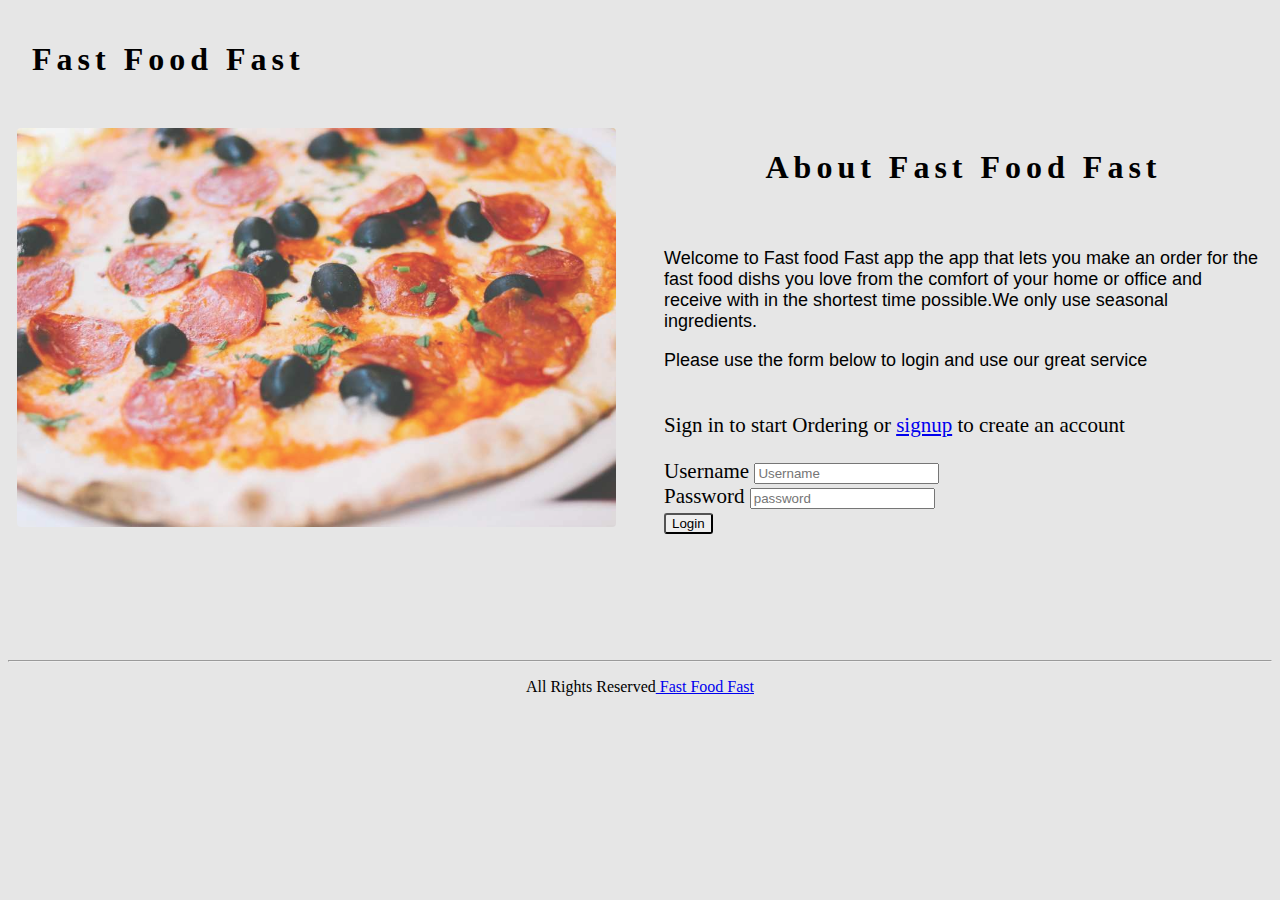
<file: index.html>
<!DOCTYPE html>
<html>
<title>Fast Food Fast | Index</title>
<meta charset="UTF-8">
<meta name="viewport" content="width=device-width, initial-scale=1">
<link href="CSS/style.css" rel="stylesheet" type="text/css" media="all">

<body>

<header class="admin-display-container admin-content admin-wide" style="max-width:1600px;min-width:500px" id="home">
  <!-- <img class="admin-image" src="hamburger.jpg" alt="Hamburger Catering" width="1600" height="400"> -->
  <div class="admin-display-bottomleft admin-padding-large admin-opacity">
    <h1 class="admin-xxlarge">Fast Food Fast</h1>
  </div>
</header>

<div class="admin-content" style="max-width:100%">

  <!-- About Section -->
  <div class="admin-row admin-padding-64" id="about">
    <div class="admin-col m6 admin-padding-large admin-hide-small">
     <img src="images/pizza.jpg" class="admin-round admin-image admin-opacity-min" alt="Table Setting" width="600" height="750">
    </div>

    <div class="admin-col m6 admin-padding-large">
      <h1 class="admin-center">About Fast Food Fast</h1><br>
      <h5 class="admin-center"></h5>
      <p class="admin-large">Welcome to Fast food Fast app the app that lets you make an order for the fast food dishs you love from the comfort of your home or office and receive with in the shortest time possible.We only use seasonal ingredients.</p>
      <p class="admin-large admin-text-grey admin-hide-medium">Please use the form below to login and use our great service</p>
      <div class="login-page">
    <div class="text-center">
       <h1></h1>
       <p>Sign in to start Ordering or <a href="signup.html">signup</a> to create an account</p>
     </div>
      <div class="form-group">
    	<label for="username" class="control-label">Username</label>
        <input type="name" class="form-control" name="username" placeholder="Username" id="user"><br>
        <label for="Password" class="control-label">Password</label>
         <input type="password" name= "password" id="pass" class="form-control" placeholder="password"><br>
         <button class="btn btn-info  pull-right" onclick="loginUser()">Login</button>
    </div>
    <script language="javascript" type="text/javascript">
    document.getElementById("myForm")
		window.loginUser = function() {
			console.log("try 1")
			var x = document.getElementById('user').value;
			var y = document.getElementById('pass').value;
			if (x=="admin") {
			  	if (y =="admin") {
			  		console.log("am here")
			  		document.location="admin.html"
			  	}
  }
  else
  	if (x == "user") {
              if (y == "user") {
                document.location="home.html"
              }
            }
}
</script>
</div>
    </div>
  </div>
  
  <hr>
  
</div>

<!-- Footer -->
<footer class="admin-center admin-light-grey admin-padding-32">
  <p>All Rights Reserved<a href="index.html" title="Fast Food Fast" target="_blank" class="admin-hover-text-green"> Fast Food Fast</a></p>
</footer>

</body>

</html>
</file>
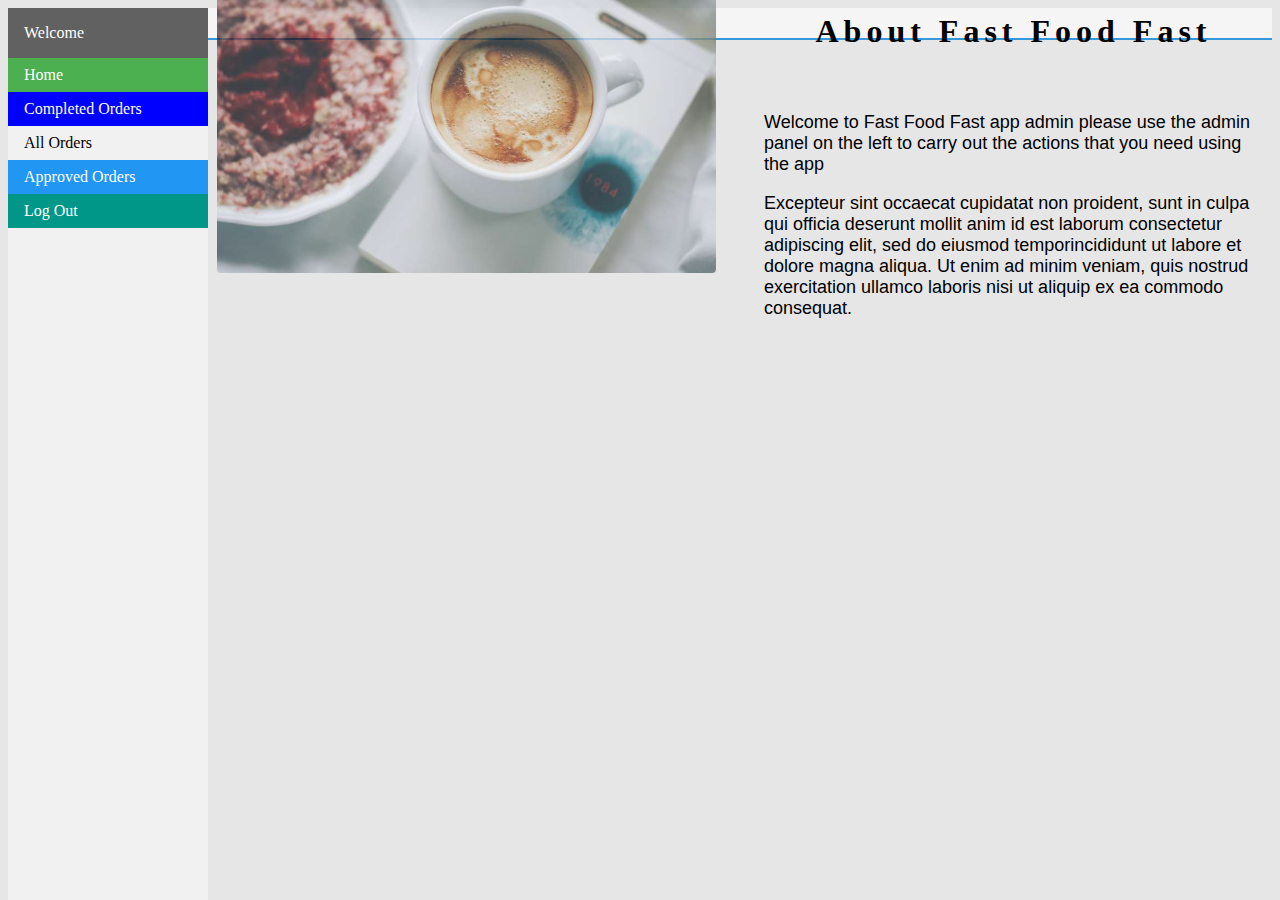
<file: admin.html>
<!DOCTYPE html>
<html>
<title>Fast Food Fast | Admin Home</title>

<meta name="viewport" content="width=device-width, initial-scale=1">
<link href="CSS/style.css" rel="stylesheet" type="text/css" media="all">
<link href="CSS/admin.css" rel="stylesheet" type="text/css" media="all">

<body style="">

<div class="admin-sidebar admin-light-grey admin-card-4 admin-animate-left" id="mySidebar">
  <div class="admin-bar admin-dark-grey">
  <span class="admin-bar-item admin-padding-16">Welcome</span>
  </div>
  <div class="admin-bar-block">
  <a class="admin-bar-item admin-button admin-green" href="admin.html">Home</a>
  <a class="admin-bar-item admin-button admin-blue" href="completed.html">Completed Orders</a>
  <a class="admin-bar-item admin-button" href="orders.html">All Orders</a>
  <a class="admin-bar-item admin-button admin-yellow" href="approved.html">Approved Orders</a>
  <a class="admin-bar-item admin-button admin-pink" href="index.html">Log Out</a>
  </div>
</div>

<div id="main">

<div class="admin-container admin-display-container">
  <span title="open Sidebar" style="display:none" id="openNav" class="admin-button admin-transparent admin-display-topleft admin-xlarge" onclick="admin_open()">&#9776;</span>
  <div class="panel panel-default">
       <div class="panel-heading">
         <strong>
           <span class="glyphicon glyphicon-th"></span>
           <span></span>
         </strong>
       </div>
       <div class="admin-row">
			
				<div class="admin-col m6 admin-padding-large admin-hide-small">
			     <img src="images/coffeehouse2.jpg" class="admin-round admin-image admin-opacity-min" alt="Table Setting">
			    </div>
			
				<div class="admin-col m6 admin-padding-large">
			      <h1 class="admin-center">About Fast Food Fast</h1><br>
			      <h5 class="admin-center"></h5>
			      <p class="admin-large">Welcome to Fast Food Fast app admin please use the admin panel on the left to carry out the actions that you need using the app <span class="admin-tag admin-light-grey"></span></p>
			      <p class="admin-large admin-text-grey admin-hide-medium">Excepteur sint occaecat cupidatat non proident, sunt in culpa qui officia deserunt mollit anim id est laborum consectetur adipiscing elit, sed do eiusmod temporincididunt ut labore et dolore magna aliqua. Ut enim ad minim veniam, quis nostrud exercitation ullamco laboris nisi ut aliquip ex ea commodo consequat.</p>
    </div>
			
			<div class="clearfix"> </div>
		</div>
       
     </div>
</div>

</div>

<script>
function admin_open() {
  document.getElementById("main").style.marginLeft = "180px";
  document.getElementById("mySidebar").style.width = "180px";
  document.getElementById("mySidebar").style.display = "block";
  document.getElementById("openNav").style.display = 'none';
}
function admin_close() {
  document.getElementById("main").style.marginLeft = "0";
  document.getElementById("mySidebar").style.display = "none";
  document.getElementById("openNav").style.display = "inline-block";
}
</script>
      
</body>
</html>
</file>
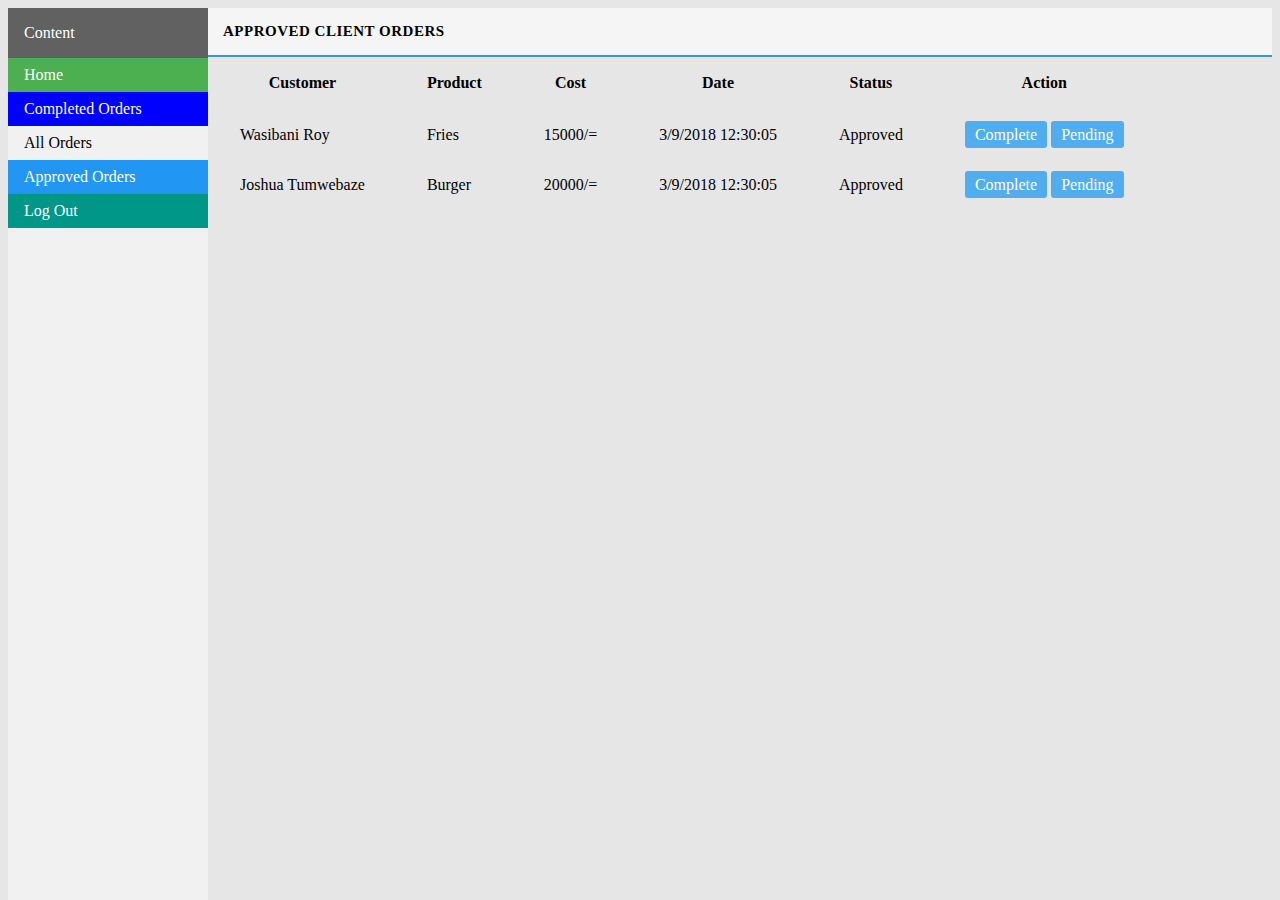
<file: approved.html>
<!DOCTYPE html>
<html>
<title>Fast Food Fast | Admin Approved Orders</title>

<meta name="viewport" content="width=device-width, initial-scale=1">
<link href="CSS/style.css" rel="stylesheet" type="text/css" media="all">
<link href="CSS/admin.css" rel="stylesheet" type="text/css" media="all">

<body>

<div class="admin-sidebar admin-light-grey admin-card-4 admin-animate-left" id="mySidebar">
  <div class="admin-bar admin-dark-grey">
  <span class="admin-bar-item admin-padding-16">Content</span>
  </div>
  <div class="admin-bar-block">
  <a class="admin-bar-item admin-button admin-green" href="admin.html">Home</a>
  <a class="admin-bar-item admin-button admin-blue" href="completed.html">Completed Orders</a>
  <a class="admin-bar-item admin-button" href="orders.html">All Orders</a>
  <a class="admin-bar-item admin-button admin-yellow" href="approved.html">Approved Orders</a>
  <a class="admin-bar-item admin-button admin-pink" href="index.html">Log Out</a>
  </div>
</div>

<div id="main">

<div class="admin-container admin-display-container">
  <span title="open Sidebar" style="display:none" id="openNav" class="admin-button admin-transparent admin-display-topleft admin-xlarge" onclick="admin_open()">&#9776;</span>
  <div class="panel panel-default">
       <div class="panel-heading">
         <strong>
           <span class="glyphicon glyphicon-th"></span>
           <span>Approved Client Orders</span>
         </strong>
       </div>
       <div class="panel-body">
         <table class="table table-striped table-bordered table-condensed">
          <thead>
           <tr>
             <th>Customer</th>
             <th>Product</th>
             <th>Cost</th>
             <th>Date</th>
             <th>Status</th>
             <th>Action</th>
           <tr>
          </thead>
          <tbody>
            <tr>
              <td>Wasibani Roy</td>
              <td>Fries</td>
              <td>15000/=</td>
              <td>3/9/2018 12:30:05</td>
              <td>Approved</td>
              <td><a href="" class="btn btn-primary">Complete</a> <a href="" class="btn btn-primary">Pending</a></td>
            </tr>
            <tr>
              <td>Joshua Tumwebaze</td>
              <td>Burger</td>
              <td>20000/=</td>
              <td>3/9/2018 12:30:05</td>
              <td>Approved</td>
              <td><a href="" class="btn btn-primary">Complete</a> <a href="" class="btn btn-primary">Pending</a></td>
            </tr>
          <tbody>
         </table>
       </div>
     </div>
</div>

</div>

<script>
function admin_open() {
  document.getElementById("main").style.marginLeft = "180px";
  document.getElementById("mySidebar").style.width = "180px";
  document.getElementById("mySidebar").style.display = "block";
  document.getElementById("openNav").style.display = 'none';
}
function admin_close() {
  document.getElementById("main").style.marginLeft = "0";
  document.getElementById("mySidebar").style.display = "none";
  document.getElementById("openNav").style.display = "inline-block";
}
</script>
      
</body>
</html>
</file>
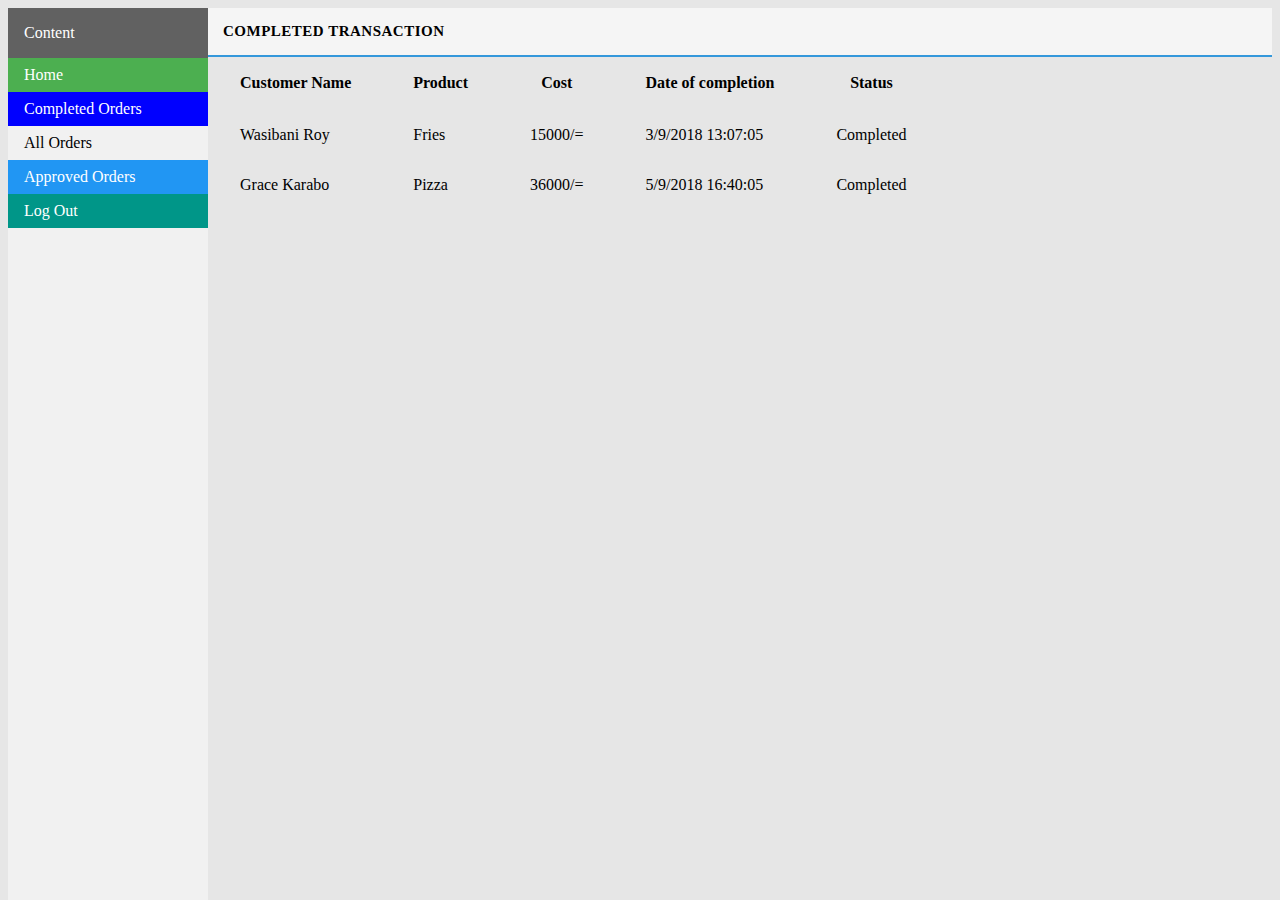
<file: completed.html>
<!DOCTYPE html>
<html>
<title>Fast Food Fast | Admin Completed Orders</title>

<meta name="viewport" content="width=device-width, initial-scale=1">
<link href="CSS/style.css" rel="stylesheet" type="text/css" media="all">
<link href="CSS/admin.css" rel="stylesheet" type="text/css" media="all">

<body>

<div class="admin-sidebar admin-light-grey admin-card-4 admin-animate-left" id="mySidebar">
  <div class="admin-bar admin-dark-grey">
  <span class="admin-bar-item admin-padding-16">Content</span>
  </div>
  <div class="admin-bar-block">
  <a class="admin-bar-item admin-button admin-green" href="admin.html">Home</a>
  <a class="admin-bar-item admin-button admin-blue" href="completed.html">Completed Orders</a>
  <a class="admin-bar-item admin-button" href="orders.html">All Orders</a>
  <a class="admin-bar-item admin-button admin-yellow" href="approved.html">Approved Orders</a>
  <a class="admin-bar-item admin-button admin-pink" href="index.html">Log Out</a>
  </div>
</div>

<div id="main">

<div class="admin-container admin-display-container">
  <span title="open Sidebar" style="display:none" id="openNav" class="admin-button admin-transparent admin-display-topleft admin-xlarge" onclick="admin_open()">&#9776;</span>
  <div class="panel panel-default">
       <div class="panel-heading">
         <strong>
           <span class="glyphicon glyphicon-th"></span>
           <span>Completed Transaction</span>
         </strong>
       </div>
       <div class="panel-body">
         <table class="table table-striped table-bordered table-condensed">
          <thead>
           <tr>
             <th>Customer Name</th>
             <th>Product</th>
             <th>Cost</th>
             <th>Date of completion</th>
             <th>Status</th>
           <tr>
          </thead>
          <tbody>
            <tr>
              <td>Wasibani Roy</td>
              <td>Fries</td>
              <td>15000/=</td>
              <td>3/9/2018 13:07:05</td>
              <td>Completed</td>
            </tr>
            <tr>
              <td>Grace Karabo</td>
              <td>Pizza</td>
              <td>36000/=</td>
              <td>5/9/2018 16:40:05</td>
              <td>Completed</td>
            </tr>
          <tbody>
         </table>
       </div>
     </div>
</div>

</div>

<script>
function admin_open() {
  document.getElementById("main").style.marginLeft = "180px";
  document.getElementById("mySidebar").style.width = "180px";
  document.getElementById("mySidebar").style.display = "block";
  document.getElementById("openNav").style.display = 'none';
}
function admin_close() {
  document.getElementById("main").style.marginLeft = "0";
  document.getElementById("mySidebar").style.display = "none";
  document.getElementById("openNav").style.display = "inline-block";
}
</script>
      
</body>
</html>
</file>
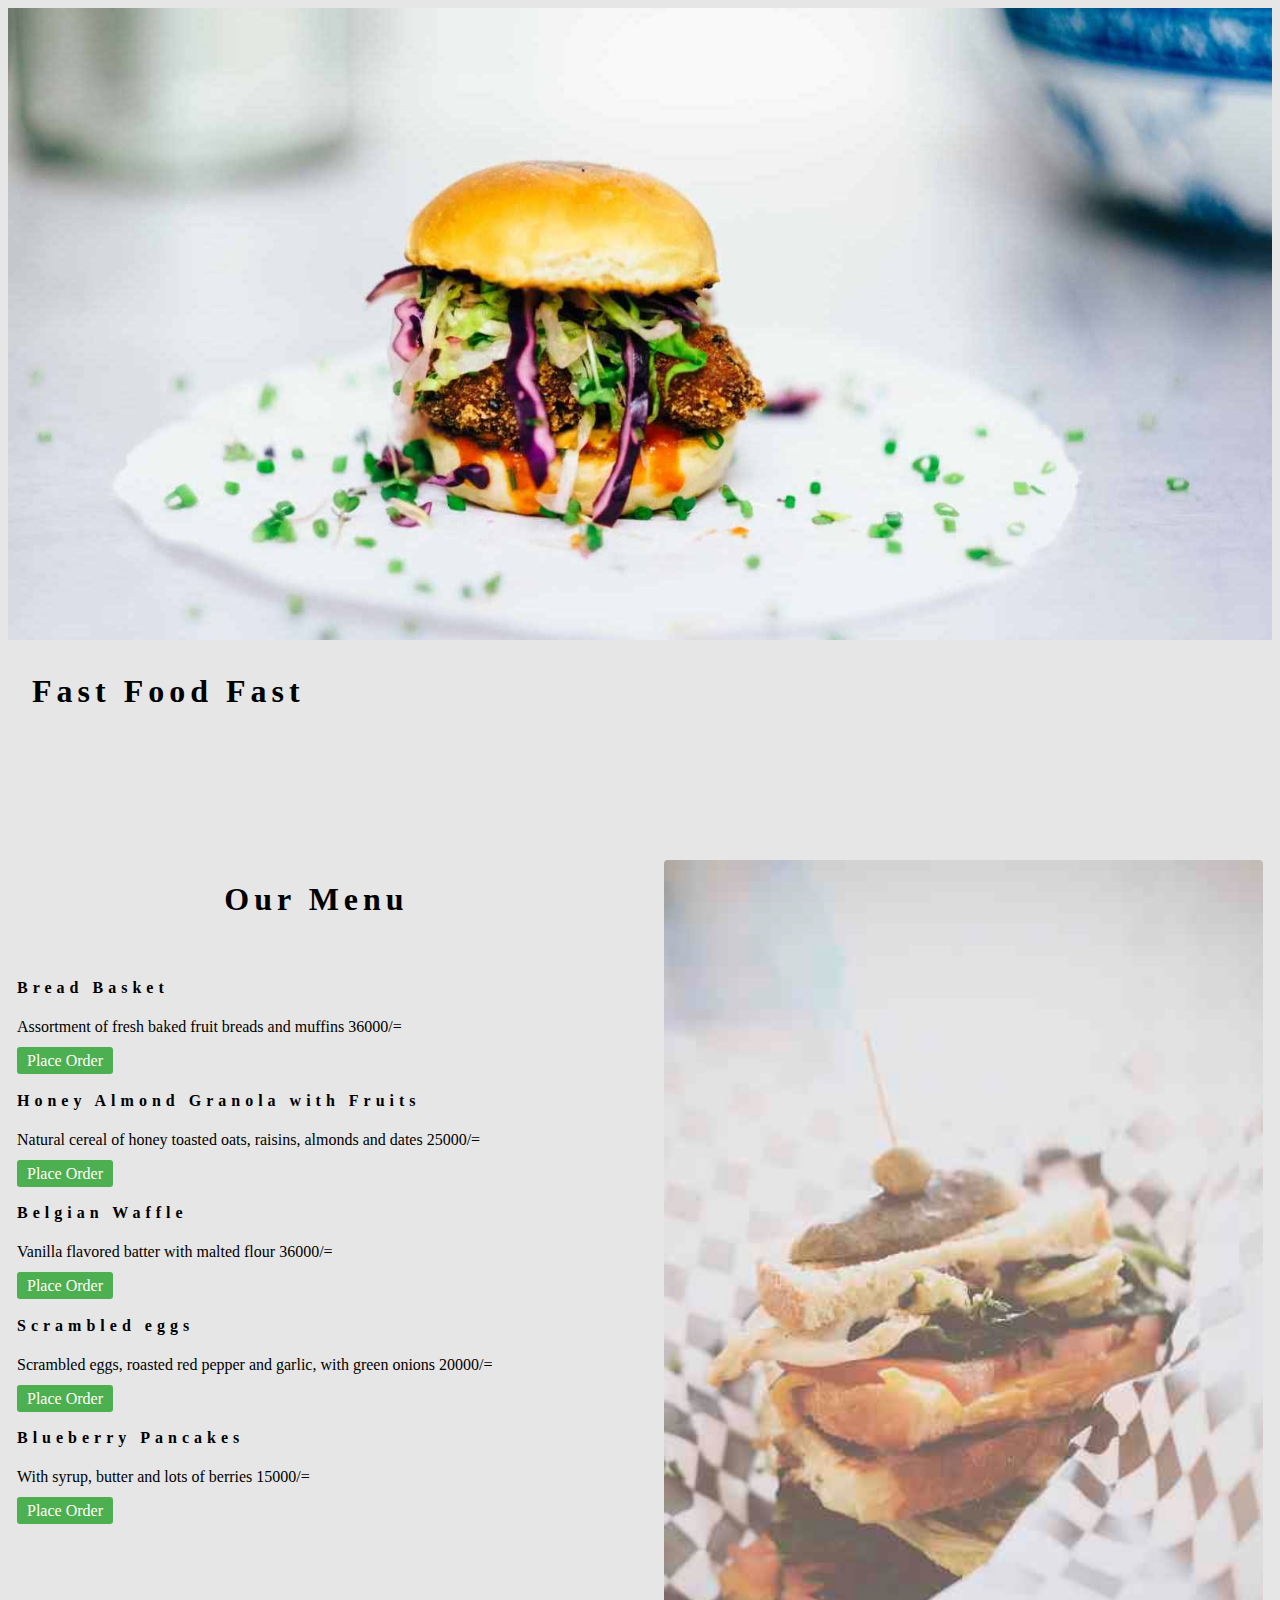
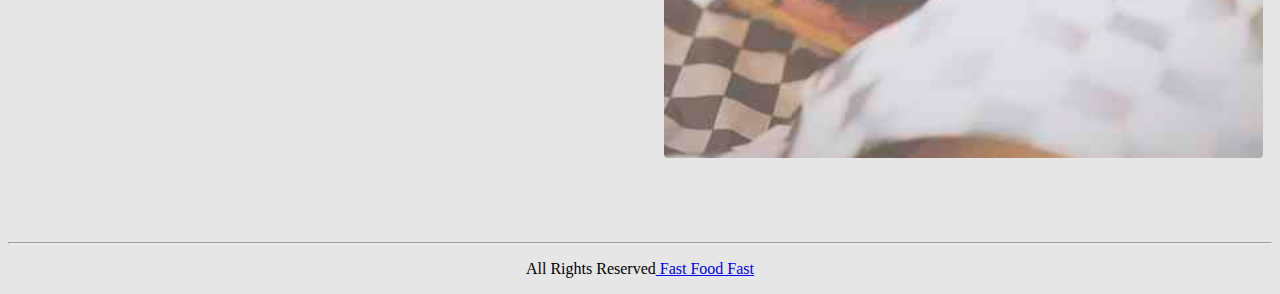
<file: home.html>
<!DOCTYPE html>
<html>
<title>Fast Food Fast | Index</title>
<meta charset="UTF-8">
<meta name="viewport" content="width=device-width, initial-scale=1">
<link href="CSS/style.css" rel="stylesheet" type="text/css" media="all">
<link href="CSS/home.css" rel="stylesheet" type="text/css" media="all">

<body>

<header class="admin-display-container admin-content admin-wide" style="max-width:1600px;min-width:500px" id="home">
  <img class="admin-image" src="images/hamburger.jpg" alt="Hamburger Catering" width="1600" height="400">
  <div class="admin-display-bottomleft admin-padding-large admin-opacity">
    <h1 class="admin-xxlarge">Fast Food Fast</h1>
  </div>
</header>

<div class="admin-content" style="max-width:100%">

  <div class="admin-row admin-padding-64" id="menu">
    <div class="admin-col l6 admin-padding-large">
      <h1 class="admin-center">Our Menu</h1><br>
      <h4>Bread Basket</h4>
      <p class="admin-text-grey">Assortment of fresh baked fruit breads and muffins 36000/=</p><a href="" class="btn1 btn1-primary">Place Order</a><br>
    
      <h4>Honey Almond Granola with Fruits</h4>
      <p class="admin-text-grey">Natural cereal of honey toasted oats, raisins, almonds and dates 25000/=</p><a href="" class="btn1 btn1-primary">Place Order</a><br>
    
      <h4>Belgian Waffle</h4>
      <p class="admin-text-grey">Vanilla flavored batter with malted flour 36000/=</p><a href="" class="btn1 btn1-primary">Place Order</a><br>
    
      <h4>Scrambled eggs</h4>
      <p class="admin-text-grey">Scrambled eggs, roasted red pepper and garlic, with green onions 20000/=</p><a href="" class="btn1 btn1-primary">Place Order</a><br>
    
      <h4>Blueberry Pancakes</h4>
      <p class="admin-text-grey">With syrup, butter and lots of berries 15000/=</p><a href="" class="btn1 btn1-primary">Place Order</a>    
    </div>
    
    <div class="admin-col l6 admin-padding-large">
      <img src="images/sandwich.jpg" class="admin-round admin-image admin-opacity-min" alt="Menu" style="width:100%">
    </div>
  </div>
  
  <hr>
  
</div>

<!-- Footer -->
<footer class="admin-center admin-light-grey admin-padding-32">
  <p>All Rights Reserved<a href="index.html" title="Fast Food Fast" target="_blank" class="admin-hover-text-green"> Fast Food Fast</a></p>
</footer>

</body>

</html>
</file>
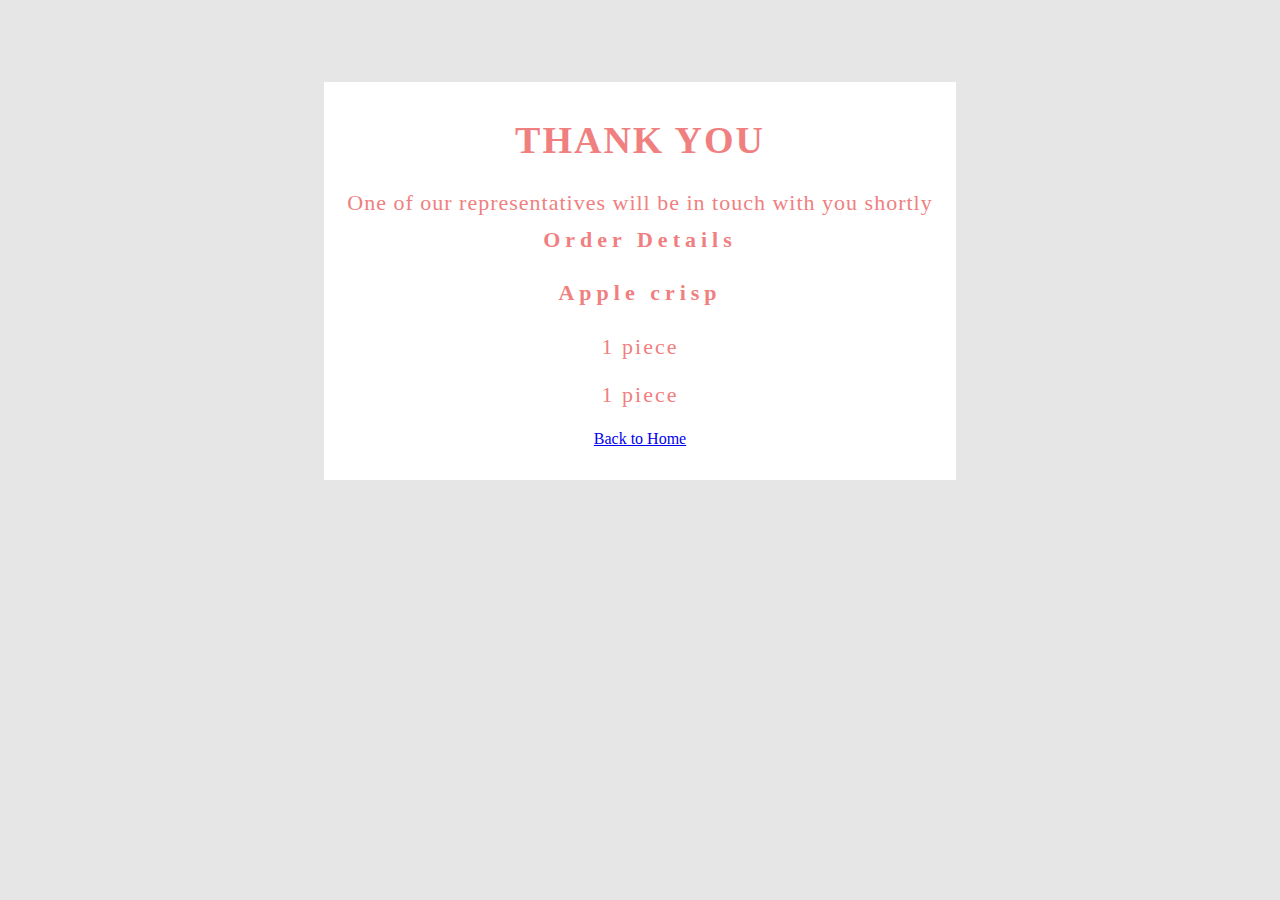
<file: order.html>
<html>
<head>
	<title>Fast Food Fast | Order Making</title>
	<link href="CSS/style.css" rel="stylesheet" type="text/css" media="all">
	<link href="CSS/order.css" rel="stylesheet" type="text/css" media="all">
</head>
<body>
	<div class="order" id="order">
		<div class="container">

			<div class="tab-grid-right">
				<div class="para">
					<h5> Thank you</h5>
					<p>One of our representatives will be in touch with you shortly</p>
				</div>
				<div class="order-details">
					<div class=" agileits w3layouts stats-grid stats-grid-1">
						<h4>Order Details</h4>
						<div class="order-info">
							<h4>Apple crisp</h4>
							<p>1 piece</p>
							<p>1 piece</p>
						</div>
						<div class="clearfix"></div>
					</div>
					<a href="home.html" class="btn btn-info  pull-right">Back to Home</a>
				</div>
				<div class="clearfix"></div>
			</div>

		</div>

	</div>
</body>
</html>
</file>
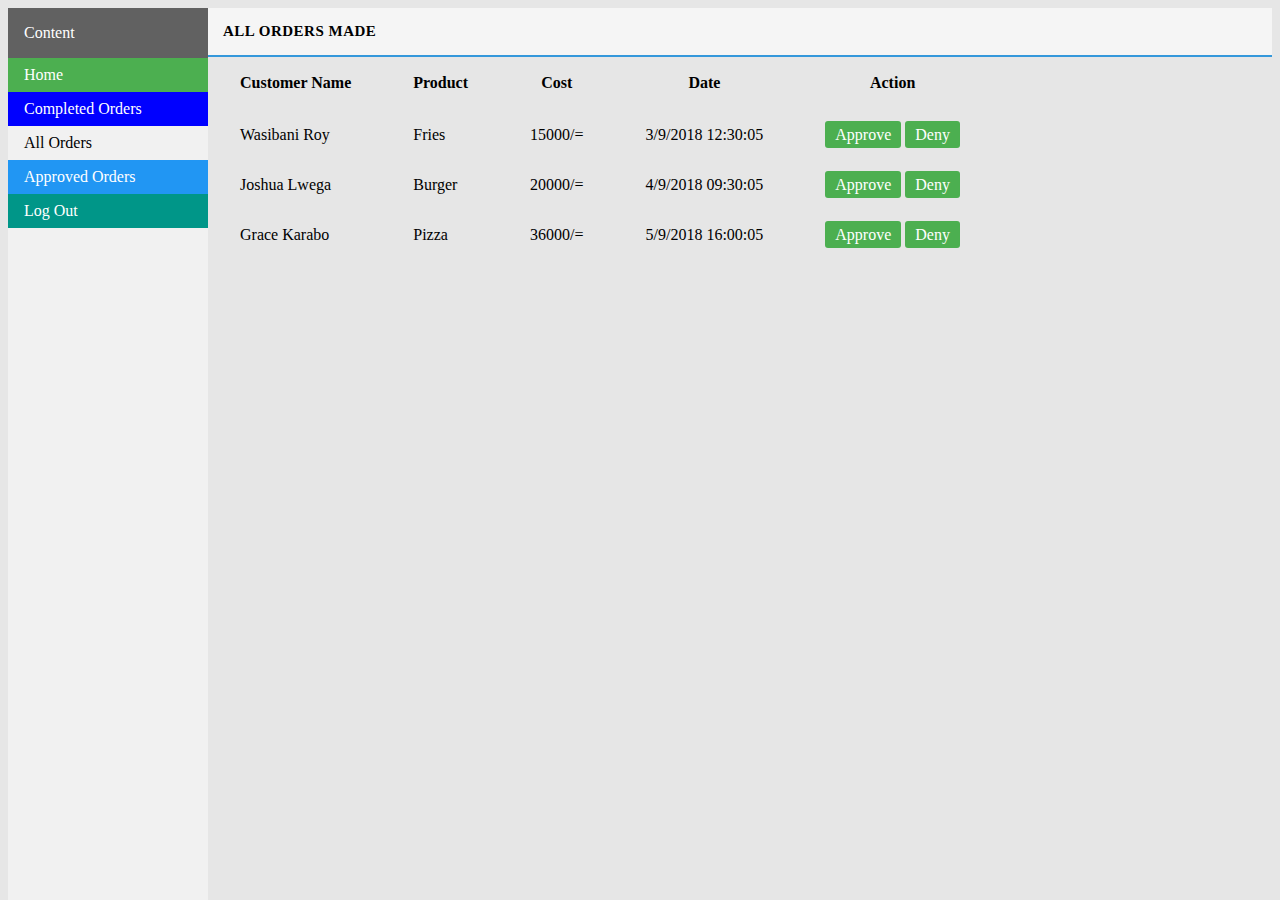
<file: orders.html>
<!DOCTYPE html>
<html>
<title>Fast Food Fast | Admin All Orders</title>

<meta name="viewport" content="width=device-width, initial-scale=1">
<link href="CSS/style.css" rel="stylesheet" type="text/css" media="all">
<link href="CSS/admin.css" rel="stylesheet" type="text/css" media="all">

<body>

<div class="admin-sidebar admin-light-grey admin-card-4 admin-animate-left"  id="mySidebar">
  <div class="admin-bar admin-dark-grey">
  <span class="admin-bar-item admin-padding-16">Content</span>
  </div>
  <div class="admin-bar-block">
  <a class="admin-bar-item admin-button admin-green" href="admin.html">Home</a>
  <a class="admin-bar-item admin-button admin-blue" href="completed.html">Completed Orders</a>
  <a class="admin-bar-item admin-button" href="orders.html">All Orders</a>
  <a class="admin-bar-item admin-button admin-yellow" href="approved.html">Approved Orders</a>
  <a class="admin-bar-item admin-button admin-pink" href="index.html">Log Out</a>
  </div>
</div>

<div id="main">

<div class="admin-container admin-display-container">
  <span title="open Sidebar" style="display:none" id="openNav" class="admin-button admin-transparent admin-display-topleft admin-xlarge" onclick="admin_open()">&#9776;</span>
  <div class="panel panel-default">
       <div class="panel-heading">
         <strong>
           <span class="glyphicon glyphicon-th"></span>
           <span>All orders made</span>
         </strong>
       </div>
       <div class="panel-body">
         <table class="table table-striped table-bordered table-condensed">
          <thead>
           <tr>
             <th>Customer Name</th>
             <th>Product</th>
             <th>Cost</th>
             <th>Date</th>
             <th>Action</th>
           <tr>
          </thead>
          <tbody>
            <tr>
              <td>Wasibani Roy</td>
              <td>Fries</td>
              <td>15000/=</td>
              <td>3/9/2018 12:30:05</td>
              <td><a href="" class="btn1 btn1-primary">Approve</a> <a href="" class="btn1 btn1-primary">Deny</a></td>
            </tr>
            <tr>
              <td>Joshua Lwega</td>
              <td>Burger</td>
              <td>20000/=</td>
              <td>4/9/2018 09:30:05</td>
              <td><a href="" class="btn1 btn1-primary">Approve</a> <a href="" class="btn1 btn1-primary">Deny</a></td>
            </tr>
            <tr>
              <td>Grace Karabo</td>
              <td>Pizza</td>
              <td>36000/=</td>
              <td>5/9/2018 16:00:05</td>
              <td><a href="" class="btn1 btn1-primary">Approve</a> <a href="" class="btn1 btn1-primary">Deny</a></td>
            </tr>
          <tbody>
         </table>
       </div>
     </div>
</div>

</div>

<script>
function admin_open() {
  document.getElementById("main").style.marginLeft = "180px";
  document.getElementById("mySidebar").style.width = "180px";
  document.getElementById("mySidebar").style.display = "block";
  document.getElementById("openNav").style.display = 'none';
}
function admin_close() {
  document.getElementById("main").style.marginLeft = "0";
  document.getElementById("mySidebar").style.display = "none";
  document.getElementById("openNav").style.display = "inline-block";
}
</script>
      
</body>
</html>
</file>
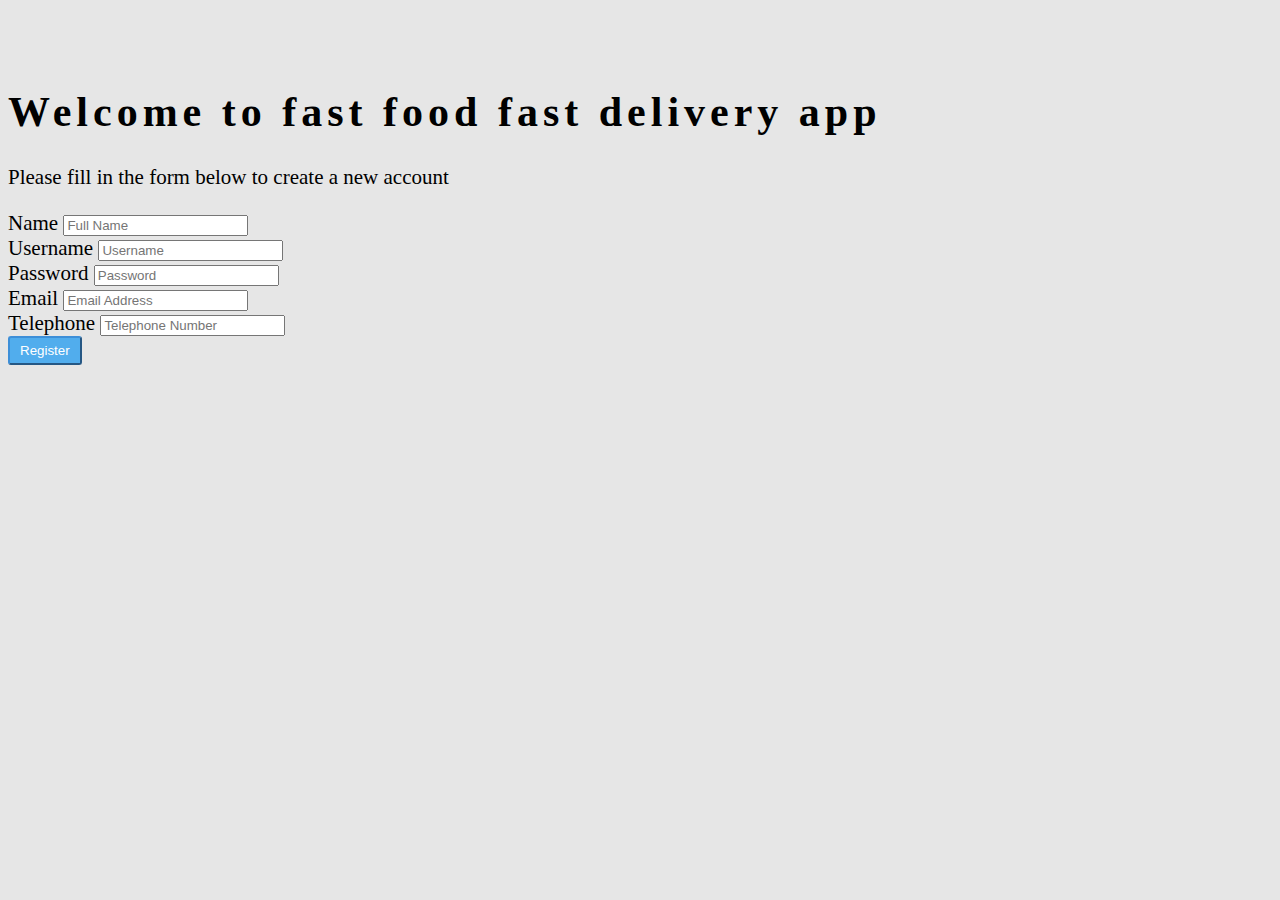
<file: signup.html>
<html>
<head>
	<title>Fast Food Fast | Register Page</title>
    <link href="style.css" rel="stylesheet" type="text/css" media="all">
</head>
<body>
<div class="login-page">
    <div class="text-center">
       <h1>Welcome to fast food fast delivery app</h1>
       <p>Please fill in the form below to create a new account</p>
     </div>
      <form method="post" action="#">
            <div class="form-group">
                <label for="name">Name</label>
                <input type="text" class="form-control" name="full-name" placeholder="Full Name">
            </div>
            <div class="form-group">
                <label for="username">Username</label>
                <input type="text" class="form-control" name="username" placeholder="Username">
            </div>
            <div class="form-group">
                <label for="password">Password</label>
                <input type="password" class="form-control" name ="password"  placeholder="Password">
            </div>
            <div class="form-group">
                <label for="password">Email</label>
                <input type="text" class="form-control" name ="email"  placeholder="Email Address">
            </div>
            <div class="form-group">
                <label for="password">Telephone</label>
                <input type="text" class="form-control" name ="phone"  placeholder="Telephone Number">
            </div>
            <div class="form-group clearfix">
              <button type="submit" name="add_user" class="btn btn-primary">Register</button>
            </div>
        </form>
</div>
</body>
</html>
</file>
<file: CSS/style.css>
body{
	background:#e6e6e6;
	color:black;
	overflow-x: hidden;
	font-family: "Times New Roman", Georgia, Serif;
}
h1,h2,h3,h4,h5,h6 {
    font-family: "Playfair Display";
    letter-spacing: 5px;
}
#main{
	margin-left:200px
}
.btn{
  border-radius: 3px;
  -webkit-transition: all 300ms ease-in-out;
  -moz-transition: all 300ms ease-in-out;
   transition: all 300ms ease-in-out;
}.btn-primary {
    color: #fff;
    background-color: #51aded;
    border-color: #3d8fd8;
    text-decoration: none;
    padding: 5px 10px;
}.btn-primary:hover, .btn-primary:focus, .btn-primary.focus, .btn-primary:active, .btn-primary.active{
    color: #fff;
    background-color: #3175b8;
    border-color: #3d8fd8
}
.login-page{
  /* width: 350px; */
  font-size: 21px;
  margin: 7% auto;
  /* padding: 0 20px; */
  /* background-color: #f9f9f9; */
  /* border: 1px solid #f2f2f2; */
}.login-page .text-center{
  /* margin-bottom: 10px; */
}
.menu-grids {
	width: 900px;
}
.menu-grids-admin {
  width: 100%;
}
.menu-left-admin1 {
    float: left;
    text-align: left;
    width: 20%;
    margin-left: 2em;
}
.menu-left-admin1 {
    float: left;
    text-align: left;
    width: 60%;
    margin-left: 2em;
}
.menu-left {
    float: left;
    text-align: left;
    width: 80%;
    margin-left: 2em;
}
.menu-grids h4 {
    font-size: 30px;
    color: #000;
    letter-spacing: 3px;
    font-weight: 600;
}
.menu-grids p {
    margin: 0.8em 0 0;
    padding-bottom: 1.5em;
    line-height: 27px;
    border-bottom: 2px darkblue dashed;
    font-size: 15px;
    color: #463737;
}
.menu-right {
    float: left;
}
.menu-grids h5 {
    font-size: 1.5em;
    color: #000;
    border: 1px solid #000;
    padding: 1.1em 0.8em;
    display: inline-block;
    letter-spacing: 2px;
    -webkit-border-radius: 50%;
    border-radius: 50%;
    -moz-border-radius: 50%;
}

.btn1{
  border-radius: 3px;
  -webkit-transition: all 300ms ease-in-out;
  -moz-transition: all 300ms ease-in-out;
   transition: all 300ms ease-in-out;
}.btn1-primary {
    color: #fff;
    background-color: #4caf50;
    border-color: #3d8fd8;
    text-decoration: none;
    padding: 5px 10px;
}.btn1-primary:hover, .btn1-primary:focus, .btn1-primary.focus, .btn1-primary:active, .btn1-primary.active{
    color: #fff;
    background-color: #4caf50;
    border-color: #3d8fd8
}
.admin-btn:hover{
  box-shadow:0 8px 16px 0 rgba(0,0,0,0.2),0 6px 20px 0 rgba(0,0,0,0.19)
  color: red;
}
.admin-button {
    vertical-align: middle;
    overflow: hidden;
    text-decoration: none;
    color: inherit;
    background-color: inherit;
    cursor: pointer;
}
.admin-padding-64 {
    padding-top: 64px !important;
    padding-bottom: 64px !important;
}
.admin-col{
  float: left;
 width: 100%;
}
.admin-col.m6, .admin-half {
    width: 49.99999%;
    margin-top: -100px;
}
.admin-padding-large {
    padding: 12px 24px !important;
}
.admin-opacity-min {
    opacity: 0.75;
}
.admin-round, .admin-round-medium {
    border-radius: 4px;
}
.admin-image {
    max-width: 100%;
    height: auto;
}
img {
    vertical-align: middle;
}
img {
    border-style: none;
}
.admin-center {
    /* text-align: center !important; */
    text-align: center !important;
    /* margin-bottom: -9px;
    margin-top: -15px; */
}
.admin-large {
    font-size: 18px !important;
    font-family: "Comic Sans MS", cursive, sans-serif;
}
.admin-tag {
    background-color: #000;
    color: #fff;
    display: inline-block;
    padding-left: 8px;
    padding-right: 8px;
    text-align: center;
}
.admin-row {
    display: -ms-flexbox;
    display: flex;
    -ms-flex-wrap: wrap;
    margin-top: 40px;
    margin-right: -15px;
    margin-left: -15px;
}
.admin-round, .admin-round-medium {
    border-radius: 4px;
}
#menu{
}

@media screen and (max-width: 455px) {
    .h3 {
        font-size:16px;
    }
}
</file>
<file: CSS/admin.css>
.admin-bar-item{
  width:100%;
  display:block;
  padding:8px 16px;
  text-align:left;
  border:none;
  white-space:normal;
  float:none;
  outline:0}
.admin-bar-block .admin-dropdown-hover,.admin-bar-block .admin-dropdown-click{
  width:100%}
.admin-bar-block .admin-dropdown-hover .admin-dropdown-content,.admin-bar-block .admin-dropdown-click .admin-dropdown-content{
  min-width:100%}
.admin-bar-block .admin-dropdown-hover .admin-button,.admin-bar-block .admin-dropdown-click .admin-button{
  width:100%;text-align:left;padding:8px 16px}
.admin-light-grey{
  color: #000 !important;
background-color: #f1f1f1 !important;
}
.admin-sidebar {
    height: 100%;
    width: 200px;
    background-color: #fff;
    position: fixed !important;
    z-index: 1;
    
    overflow-x: hidden
}
.admin-dark-grey{
  color: #fff !important;
background-color: #616161 !important;
}
.admin-padding-16 {
    padding-top: 16px !important;
    padding-bottom: 16px !important;
}
.admin-button {
    white-space: normal;
}
.admin-right {
    float: right !important;
}
.admin-green, .admin-hover-green:hover {
    color: #fff !important;
    background-color: #4CAF50 !important;
}
.admin-blue, .admin-hover-blue:hover {
    color: #fff !important;
    background-color: blue !important;
}
.admin-yellow, .admin-hover-yellow:hover {
    color: #fff !important;
    background-color: #2196F3 !important;
}
.admin-pink, .admin-hover-pink:hover {
    color: #fff !important;
    background-color: #009688 !important;
}
.panel-default >.panel-heading{
  background-color: #f5f5f5;
  border-bottom: 2px solid #3498DB;
  font-size: 15px;
  text-transform: uppercase;
  letter-spacing: .5px;
  padding: 15px;
}.panel-box{
  width: 100%;
  height: 100%;
  text-align: center;
  border: none;
}.panel-value{
  width: 60%;
}.panel-icon{
  padding: 30px;
  width: 40%;
  border-radius: 0;
}.panel-icon{
  -webkit-border-radius: 3px 0 0 3px;
  -moz-border-radius: 3px 0 0 3px;
  border-radius: 3px 0 0 3px;
}.panel-value{
  -webkit-border-radius: 0 3px 3px 0;
  -moz-border-radius: 0 3px 3px 0;
  border-radius: 0 3px 3px 0;
}.panel-value h2{
  margin-top: 30px;
}
.panel-icon i{
  line-height:65px;
  font-size: 40px;
  color: #fff;
}
table td h6{
  margin: 0 0 0.2em 0;
}
table tfoot tr td:first-child{
  border: 0;
}table tfoot tr td:last-child{
  border-top: 1px solid #ccc;
}table td h6,table tfoot tr td:last-child{
  color: #000;
  _font-size: 1.2em;
  font-weight: normal;
}
table thead tr th{
  padding: 15px 30px;
}
table tbody tr td{
  padding: 15px 30px;
}
.btn2 {
    color: #fff;
    background-color: #51aded;
    border-color: #3d8fd8
    border-radius: 3px;
}.btn-2:hover, .btn-2:focus, .btn-2.focus, .btn-2:active, .btn-2.active{
    color: #fff;
    background-color: #3175b8;
    border-color: #3d8fd8
}
</file>
<file: CSS/home.css>
.home-page{
  width: 100%;
  
}
.admin-text-grey, .admin-hover-text-grey:hover, .admin-text-gray, .admin-hover-text-gray:hover {
    /* color: #757575 !important; */
}
.btn1{
  border-radius: 3px;
  -webkit-transition: all 300ms ease-in-out;
  -moz-transition: all 300ms ease-in-out;
   transition: all 300ms ease-in-out;
}.btn1-primary {
    color: #fff;
    background-color: #4caf50;
    border-color: #3d8fd8;
    text-decoration: none;
    padding: 5px 10px;
}.btn1-primary:hover, .btn1-primary:focus, .btn1-primary.focus, .btn1-primary:active, .btn1-primary.active{
    color: #fff;
    background-color: #4caf50;
    border-color: #3d8fd8
}
</file>
<file: CSS/order.css>
.para{
  width: 100%;
  font-family: 'Aclonica';font-size: 22px;
  /* font-family: 'Aclonica'; */
  color: lightcoral;
  /* font-size: 22px; */
  margin-top: -59px;
}
.para h5 {
    text-transform: uppercase;
    font-size: 38px;
    /* color: #000; */
    font-weight: 600;
    letter-spacing: 2px;
    text-align: center;
    font-family: 'Aclonica';
    color: lightcoral;
    font-size: 38px;
}
.para p {
    font-size: 22px;
    /* color: #333; */
    letter-spacing: 1px;
    /* margin: 2em 0; */
    line-height: 27px;
    text-align: center;
    margin-top: -37px;
}
.order-details {
  text-align: center;
  /* width: 50%; */
  margin-top: -18px;
}
.order-info{
  font-size: 20px;
  letter-spacing: 2px;
  margin-top: 5px;
  color: #333;
  font-family: 'Aclonica';
  color: lightcoral;
  font-size: 22px;
}
.order-details h4{
  /* font-size: 20px; */
  font-family: 'Aclonica';
  color: lightcoral;
  font-size: 22px;
}
.order-info h4{
  /* font-size: 17px; */
  line-height: 1;
  /* color: #333; */
  font-family: 'Aclonica';
  color: lightcoral;
  font-size: 22px;
}
.order-btn{
  background-color: #0067da;
  color: #fff;
  padding: 10px 20px;
  text-decoration: none;
}
.order {
    background: #fff;
    padding: 2em 0;
    text-align: center;
    width: 50%;
    margin: 0 auto;
    margin-top: 82px;
}
.title {
    font-size: 50px;
    text-align: center;
    color: #333;
    margin-bottom: 45px;
    text-transform: uppercase;
    letter-spacing: 12px;
}
</file>
<file: style.css>
body{
	background:#e6e6e6;
	color:black;
	overflow-x: hidden;
	font-family: "Times New Roman", Georgia, Serif;
}
h1,h2,h3,h4,h5,h6 {
    font-family: "Playfair Display";
    letter-spacing: 5px;
}
#main{
	margin-left:200px
}
.btn{
  border-radius: 3px;
  -webkit-transition: all 300ms ease-in-out;
  -moz-transition: all 300ms ease-in-out;
   transition: all 300ms ease-in-out;
}.btn-primary {
    color: #fff;
    background-color: #51aded;
    border-color: #3d8fd8;
    text-decoration: none;
    padding: 5px 10px;
}.btn-primary:hover, .btn-primary:focus, .btn-primary.focus, .btn-primary:active, .btn-primary.active{
    color: #fff;
    background-color: #3175b8;
    border-color: #3d8fd8
}
.btn1{
  border-radius: 3px;
  -webkit-transition: all 300ms ease-in-out;
  -moz-transition: all 300ms ease-in-out;
   transition: all 300ms ease-in-out;
}.btn1-primary {
    color: #fff;
    background-color: #4caf50;
    border-color: #3d8fd8;
    text-decoration: none;
    padding: 5px 10px;
}.btn1-primary:hover, .btn1-primary:focus, .btn1-primary.focus, .btn1-primary:active, .btn1-primary.active{
    color: #fff;
    background-color: #4caf50;
    border-color: #3d8fd8
}
.home-page{
  width: 100%;
  
}
.login-page{
  /* width: 350px; */
  font-size: 21px;
  margin: 7% auto;
  /* padding: 0 20px; */
  /* background-color: #f9f9f9; */
  /* border: 1px solid #f2f2f2; */
}.login-page .text-center{
  /* margin-bottom: 10px; */
}
.menu-grids {
	width: 900px;
}
.menu-grids-admin {
  width: 100%;
}
.menu-left-admin1 {
    float: left;
    text-align: left;
    width: 20%;
    margin-left: 2em;
}
.menu-left-admin1 {
    float: left;
    text-align: left;
    width: 60%;
    margin-left: 2em;
}
.menu-left {
    float: left;
    text-align: left;
    width: 80%;
    margin-left: 2em;
}
.menu-grids h4 {
    font-size: 30px;
    color: #000;
    letter-spacing: 3px;
    font-weight: 600;
}
.menu-grids p {
    margin: 0.8em 0 0;
    padding-bottom: 1.5em;
    line-height: 27px;
    border-bottom: 2px darkblue dashed;
    font-size: 15px;
    color: #463737;
}
.menu-right {
    float: left;
}
.menu-grids h5 {
    font-size: 1.5em;
    color: #000;
    border: 1px solid #000;
    padding: 1.1em 0.8em;
    display: inline-block;
    letter-spacing: 2px;
    -webkit-border-radius: 50%;
    border-radius: 50%;
    -moz-border-radius: 50%;
}
.order {
    background: #fff;
    padding: 2em 0;
    text-align: center;
    width: 50%;
    margin: 0 auto;
    margin-top: 82px;
}
.title {
    font-size: 50px;
    text-align: center;
    color: #333;
    margin-bottom: 45px;
    text-transform: uppercase;
    letter-spacing: 12px;
}
.tab-grid-right {
    text-align: left;
}
.para{
  width: 100%;
  font-family: 'Aclonica';font-size: 22px;
  /* font-family: 'Aclonica'; */
  color: lightcoral;
  /* font-size: 22px; */
  margin-top: -59px;
}
.para h5 {
    text-transform: uppercase;
    font-size: 38px;
    /* color: #000; */
    font-weight: 600;
    letter-spacing: 2px;
    text-align: center;
    font-family: 'Aclonica';
    color: lightcoral;
    font-size: 38px;
}
.para p {
    font-size: 22px;
    /* color: #333; */
    letter-spacing: 1px;
    /* margin: 2em 0; */
    line-height: 27px;
    text-align: center;
    margin-top: -37px;
}
.order-details {
  text-align: center;
  /* width: 50%; */
  margin-top: -18px;
}
.order-info{
  font-size: 20px;
  letter-spacing: 2px;
  margin-top: 5px;
  color: #333;
  font-family: 'Aclonica';
  color: lightcoral;
  font-size: 22px;
}
.order-details h4{
  /* font-size: 20px; */
  font-family: 'Aclonica';
  color: lightcoral;
  font-size: 22px;
}
.order-info h4{
  /* font-size: 17px; */
  line-height: 1;
  /* color: #333; */
  font-family: 'Aclonica';
  color: lightcoral;
  font-size: 22px;
}
.order-btn{
  background-color: #0067da;
  color: #fff;
  padding: 10px 20px;
  text-decoration: none;
}
.panel-default >.panel-heading{
  background-color: #f5f5f5;
  border-bottom: 2px solid #3498DB;
  font-size: 15px;
  text-transform: uppercase;
  letter-spacing: .5px;
  padding: 15px;
}.panel-box{
  width: 100%;
  height: 100%;
  text-align: center;
  border: none;
}.panel-value{
  width: 60%;
}.panel-icon{
  padding: 30px;
  width: 40%;
  border-radius: 0;
}.panel-icon{
  -webkit-border-radius: 3px 0 0 3px;
  -moz-border-radius: 3px 0 0 3px;
  border-radius: 3px 0 0 3px;
}.panel-value{
  -webkit-border-radius: 0 3px 3px 0;
  -moz-border-radius: 0 3px 3px 0;
  border-radius: 0 3px 3px 0;
}.panel-value h2{
  margin-top: 30px;
}
.panel-icon i{
  line-height:65px;
  font-size: 40px;
  color: #fff;
}
table td h6{
  margin: 0 0 0.2em 0;
}
table tfoot tr td:first-child{
  border: 0;
}table tfoot tr td:last-child{
  border-top: 1px solid #ccc;
}table td h6,table tfoot tr td:last-child{
  color: #000;
  _font-size: 1.2em;
  font-weight: normal;
}
table thead tr th{
  padding: 15px 30px;
}
table tbody tr td{
  padding: 15px 30px;
}
.btn2 {
    color: #fff;
    background-color: #51aded;
    border-color: #3d8fd8
    border-radius: 3px;
}.btn-2:hover, .btn-2:focus, .btn-2.focus, .btn-2:active, .btn-2.active{
    color: #fff;
    background-color: #3175b8;
    border-color: #3d8fd8
}
.admin-bar-item{
  width:100%;
  display:block;
  padding:8px 16px;
  text-align:left;
  border:none;
  white-space:normal;
  float:none;
  outline:0}
.admin-bar-block .admin-dropdown-hover,.admin-bar-block .admin-dropdown-click{
  width:100%}
.admin-bar-block .admin-dropdown-hover .admin-dropdown-content,.admin-bar-block .admin-dropdown-click .admin-dropdown-content{
  min-width:100%}
.admin-bar-block .admin-dropdown-hover .admin-button,.admin-bar-block .admin-dropdown-click .admin-button{
  width:100%;text-align:left;padding:8px 16px}
.admin-light-grey{
  color: #000 !important;
background-color: #f1f1f1 !important;
}
.admin-sidebar {
    height: 100%;
    width: 200px;
    background-color: #fff;
    position: fixed !important;
    z-index: 1;
    
    overflow-x: hidden
}
.admin-dark-grey{
  color: #fff !important;
background-color: #616161 !important;
}
.admin-padding-16 {
    padding-top: 16px !important;
    padding-bottom: 16px !important;
}
.admin-button {
    white-space: normal;
}
.admin-right {
    float: right !important;
}
.admin-green, .admin-hover-green:hover {
    color: #fff !important;
    background-color: #4CAF50 !important;
}
.admin-blue, .admin-hover-blue:hover {
    color: #fff !important;
    background-color: blue !important;
}
.admin-yellow, .admin-hover-yellow:hover {
    color: #fff !important;
    background-color: #2196F3 !important;
}
.admin-pink, .admin-hover-pink:hover {
    color: #fff !important;
    background-color: #009688 !important;
}
.admin-btn:hover{
  box-shadow:0 8px 16px 0 rgba(0,0,0,0.2),0 6px 20px 0 rgba(0,0,0,0.19)
  color: red;
}
.admin-button {
    vertical-align: middle;
    overflow: hidden;
    text-decoration: none;
    color: inherit;
    background-color: inherit;
    cursor: pointer;
}
.admin-padding-64 {
    padding-top: 64px !important;
    padding-bottom: 64px !important;
}
.admin-col{
  float: left;
 width: 100%;
}
.admin-col.m6, .admin-half {
    width: 49.99999%;
    margin-top: -100px;
}
.admin-padding-large {
    padding: 12px 24px !important;
}
.admin-opacity-min {
    opacity: 0.75;
}
.admin-round, .admin-round-medium {
    border-radius: 4px;
}
.admin-image {
    max-width: 100%;
    height: auto;
}
img {
    vertical-align: middle;
}
img {
    border-style: none;
}
.admin-center {
    /* text-align: center !important; */
    text-align: center !important;
    /* margin-bottom: -9px;
    margin-top: -15px; */
}
.admin-large {
    font-size: 18px !important;
    font-family: "Comic Sans MS", cursive, sans-serif;
}
.admin-tag {
    background-color: #000;
    color: #fff;
    display: inline-block;
    padding-left: 8px;
    padding-right: 8px;
    text-align: center;
}
.admin-row {
    display: -ms-flexbox;
    display: flex;
    -ms-flex-wrap: wrap;
    margin-top: 40px;
    margin-right: -15px;
    margin-left: -15px;
}
.admin-round, .admin-round-medium {
    border-radius: 4px;
}
#menu{
}
.admin-text-grey, .admin-hover-text-grey:hover, .admin-text-gray, .admin-hover-text-gray:hover {
    /* color: #757575 !important; */
}
@media screen and (max-width: 455px) {
    .h3 {
        font-size:16px;
    }
}
</file>
